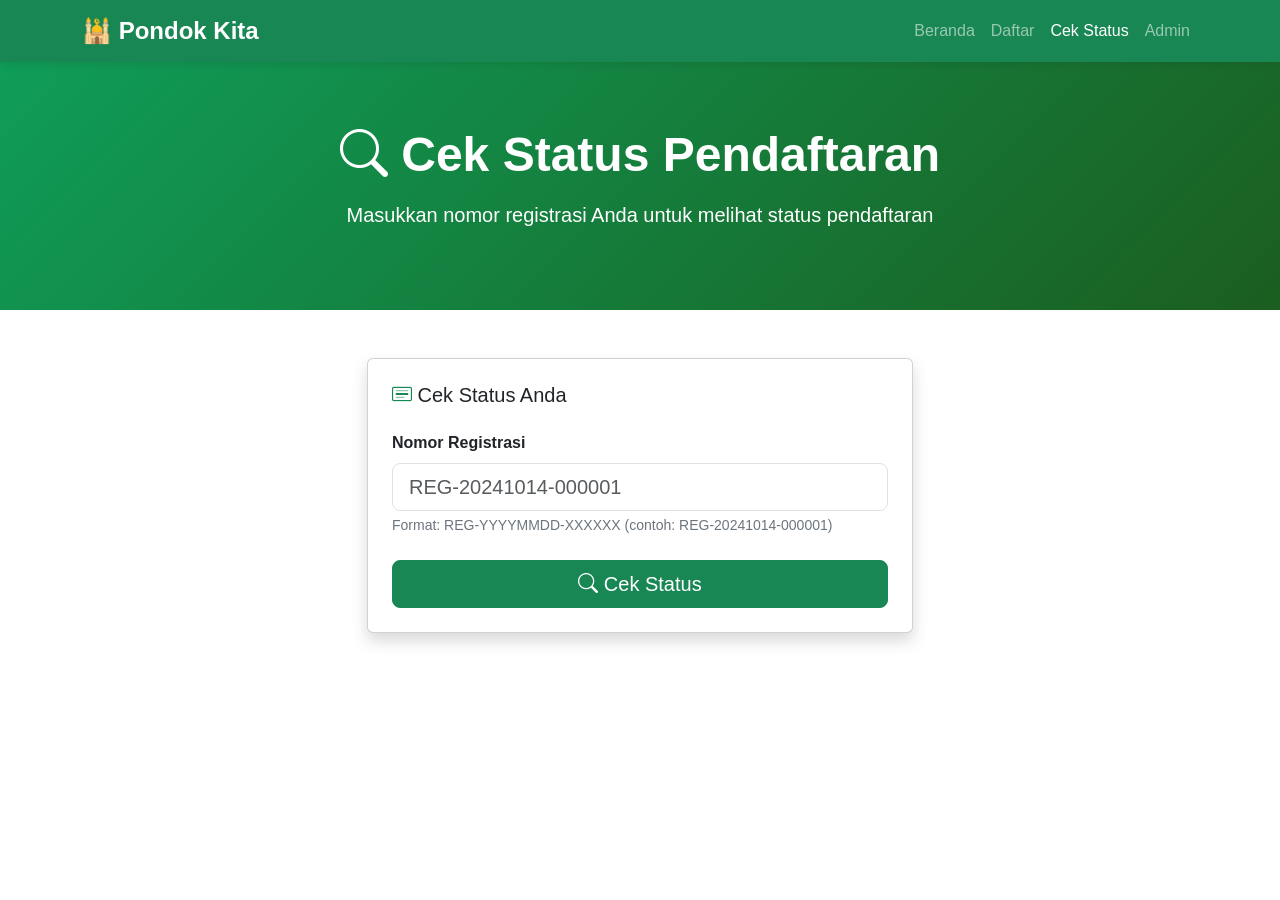
<file: cek-status.html>
<!DOCTYPE html>
<html lang="id">
  <head>
    <meta charset="UTF-8" />
    <meta name="viewport" content="width=device-width, initial-scale=1.0" />
    <title>Cek Status Pendaftaran - Pondok Pesantren</title>

    <!-- Bootstrap 5 -->
    <link
      href="https://cdn.jsdelivr.net/npm/bootstrap@5.3.0/dist/css/bootstrap.min.css"
      rel="stylesheet"
    />

    <!-- Bootstrap Icons -->
    <link
      rel="stylesheet"
      href="https://cdn.jsdelivr.net/npm/bootstrap-icons@1.10.0/font/bootstrap-icons.css"
    />

    <!-- Custom CSS -->
    <link rel="stylesheet" href="/assets/css/styles.css" />

    <style>
      .status-card {
        border-left: 5px solid;
        margin-top: 2rem;
      }
      .status-pending {
        border-color: #ffc107;
      }
      .status-diterima {
        border-color: #28a745;
      }
      .status-ditolak {
        border-color: #dc3545;
      }
      .hero-section {
        background: linear-gradient(135deg, #0f9d58 0%, #1b5e20 100%);
        color: white;
        padding: 4rem 0;
      }
    </style>
  </head>
  <body>
    <!-- Navbar -->
    <nav class="navbar navbar-expand-lg navbar-dark bg-success">
      <div class="container">
        <a class="navbar-brand fw-bold" href="/">🕌 Pondok Kita</a>
        <button
          class="navbar-toggler"
          type="button"
          data-bs-toggle="collapse"
          data-bs-target="#navbarNav"
        >
          <span class="navbar-toggler-icon"></span>
        </button>
        <div class="collapse navbar-collapse" id="navbarNav">
          <ul class="navbar-nav ms-auto">
            <li class="nav-item">
              <a class="nav-link" href="/">Beranda</a>
            </li>
            <li class="nav-item">
              <a class="nav-link" href="/daftar">Daftar</a>
            </li>
            <li class="nav-item">
              <a class="nav-link active" href="/cek-status">Cek Status</a>
            </li>
            <li class="nav-item">
              <a class="nav-link" href="/admin">Admin</a>
            </li>
          </ul>
        </div>
      </div>
    </nav>

    <!-- Hero Section -->
    <section class="hero-section">
      <div class="container text-center">
        <h1 class="display-5 fw-bold mb-3">
          <i class="bi bi-search"></i> Cek Status Pendaftaran
        </h1>
        <p class="lead">
          Masukkan nomor registrasi Anda untuk melihat status pendaftaran
        </p>
      </div>
    </section>

    <!-- Main Content -->
    <div class="container py-5">
      <div class="row justify-content-center">
        <div class="col-md-8 col-lg-6">
          <!-- Form Cek Status -->
          <div class="card shadow">
            <div class="card-body p-4">
              <h5 class="card-title mb-4">
                <i class="bi bi-card-text text-success"></i> Cek Status Anda
              </h5>

              <form id="cekStatusForm">
                <div class="mb-4">
                  <label for="nomorRegistrasi" class="form-label fw-bold"
                    >Nomor Registrasi</label
                  >
                  <input
                    type="text"
                    class="form-control form-control-lg"
                    id="nomorRegistrasi"
                    placeholder="REG-20241014-000001"
                    required
                  />
                  <div class="form-text">
                    Format: REG-YYYYMMDD-XXXXXX (contoh: REG-20241014-000001)
                  </div>
                </div>

                <button type="submit" class="btn btn-success btn-lg w-100">
                  <i class="bi bi-search"></i> Cek Status
                </button>
              </form>

              <!-- Loading -->
              <div id="loading" class="text-center mt-4" style="display: none">
                <div class="spinner-border text-success" role="status">
                  <span class="visually-hidden">Loading...</span>
                </div>
                <p class="mt-2 text-muted">Mencari data...</p>
              </div>

              <!-- Error Alert -->
              <div
                id="errorAlert"
                class="alert alert-danger mt-4"
                style="display: none"
              >
                <i class="bi bi-exclamation-triangle"></i>
                <span id="errorMessage"></span>
              </div>
            </div>
          </div>

          <!-- Result Card -->
          <div id="resultCard" style="display: none"></div>
        </div>
      </div>
    </div>

    <!-- Bootstrap JS -->
    <script src="https://cdn.jsdelivr.net/npm/bootstrap@5.3.0/dist/js/bootstrap.bundle.min.js"></script>

    <script>
      document
        .getElementById("cekStatusForm")
        .addEventListener("submit", async (e) => {
          e.preventDefault();

          const nomorRegistrasi = document
            .getElementById("nomorRegistrasi")
            .value.trim();
          const loading = document.getElementById("loading");
          const errorAlert = document.getElementById("errorAlert");
          const resultCard = document.getElementById("resultCard");

          // Reset
          loading.style.display = "block";
          errorAlert.style.display = "none";
          resultCard.style.display = "none";

          try {
            const response = await fetch(
              `/api/pendaftar_cek_status?nomor=${encodeURIComponent(
                nomorRegistrasi
              )}`
            );
            const result = await response.json();

            loading.style.display = "none";

            if (result.success && result.data) {
              showResult(result.data);
            } else {
              showError(
                result.error ||
                  "Nomor registrasi tidak ditemukan. Pastikan Anda memasukkan nomor yang benar."
              );
            }
          } catch (error) {
            loading.style.display = "none";
            showError("Terjadi kesalahan: " + error.message);
          }
        });

      function showResult(data) {
        const statusClass =
          data.status === "pending"
            ? "status-pending"
            : data.status === "diterima"
            ? "status-diterima"
            : "status-ditolak";
        const statusBadge =
          data.status === "pending"
            ? "warning"
            : data.status === "diterima"
            ? "success"
            : "danger";
        const statusIcon =
          data.status === "pending"
            ? "hourglass-split"
            : data.status === "diterima"
            ? "check-circle"
            : "x-circle";
        const statusText =
          data.status === "pending"
            ? "Menunggu Verifikasi"
            : data.status === "diterima"
            ? "Diterima"
            : "Ditolak";

        document.getElementById("resultCard").innerHTML = `
                <div class="card shadow-lg status-card ${statusClass} mt-4">
                    <div class="card-body p-4">
                        <div class="text-center mb-4">
                            <i class="bi bi-${statusIcon} text-${statusBadge}" style="font-size: 4rem;"></i>
                            <h3 class="mt-3">Status: <span class="badge bg-${statusBadge}">${statusText}</span></h3>
                        </div>

                        <hr>

                        <dl class="row mb-0">
                            <dt class="col-sm-5">Nomor Registrasi</dt>
                            <dd class="col-sm-7"><strong>${
                              data.nomorRegistrasi
                            }</strong></dd>

                            <dt class="col-sm-5">Nama Lengkap</dt>
                            <dd class="col-sm-7">${data.nama}</dd>

                            <dt class="col-sm-5">NIK</dt>
                            <dd class="col-sm-7">${data.nik}</dd>

                            <dt class="col-sm-5">Tanggal Lahir</dt>
                            <dd class="col-sm-7">${new Date(
                              data.tanggalLahir
                            ).toLocaleDateString("id-ID", {
                              day: "numeric",
                              month: "long",
                              year: "numeric",
                            })}</dd>

                            <dt class="col-sm-5">Tanggal Daftar</dt>
                            <dd class="col-sm-7">${new Date(
                              data.created_at
                            ).toLocaleString("id-ID")}</dd>

                            ${
                              data.alasan
                                ? `
                                <dt class="col-sm-5">Keterangan</dt>
                                <dd class="col-sm-7">${data.alasan}</dd>
                            `
                                : ""
                            }
                        </dl>

                        ${
                          data.status === "pending"
                            ? `
                            <div class="alert alert-info mt-4 mb-0">
                                <i class="bi bi-info-circle"></i>
                                <strong>Status sedang diproses.</strong> Mohon tunggu konfirmasi dari admin.
                            </div>
                        `
                            : ""
                        }

                        ${
                          data.status === "diterima"
                            ? `
                            <div class="alert alert-success mt-4 mb-0">
                                <i class="bi bi-check-circle"></i>
                                <strong>Selamat!</strong> Pendaftaran Anda telah diterima. Silakan tunggu informasi lebih lanjut.
                            </div>
                        `
                            : ""
                        }

                        ${
                          data.status === "ditolak"
                            ? `
                            <div class="alert alert-danger mt-4 mb-0">
                                <i class="bi bi-x-circle"></i>
                                <strong>Maaf,</strong> pendaftaran Anda belum dapat diproses saat ini.
                            </div>
                        `
                            : ""
                        }
                    </div>
                </div>
            `;

        document.getElementById("resultCard").style.display = "block";
      }

      function showError(message) {
        document.getElementById("errorMessage").textContent = message;
        document.getElementById("errorAlert").style.display = "block";
      }
    </script>
  </body>
</html>
</file>
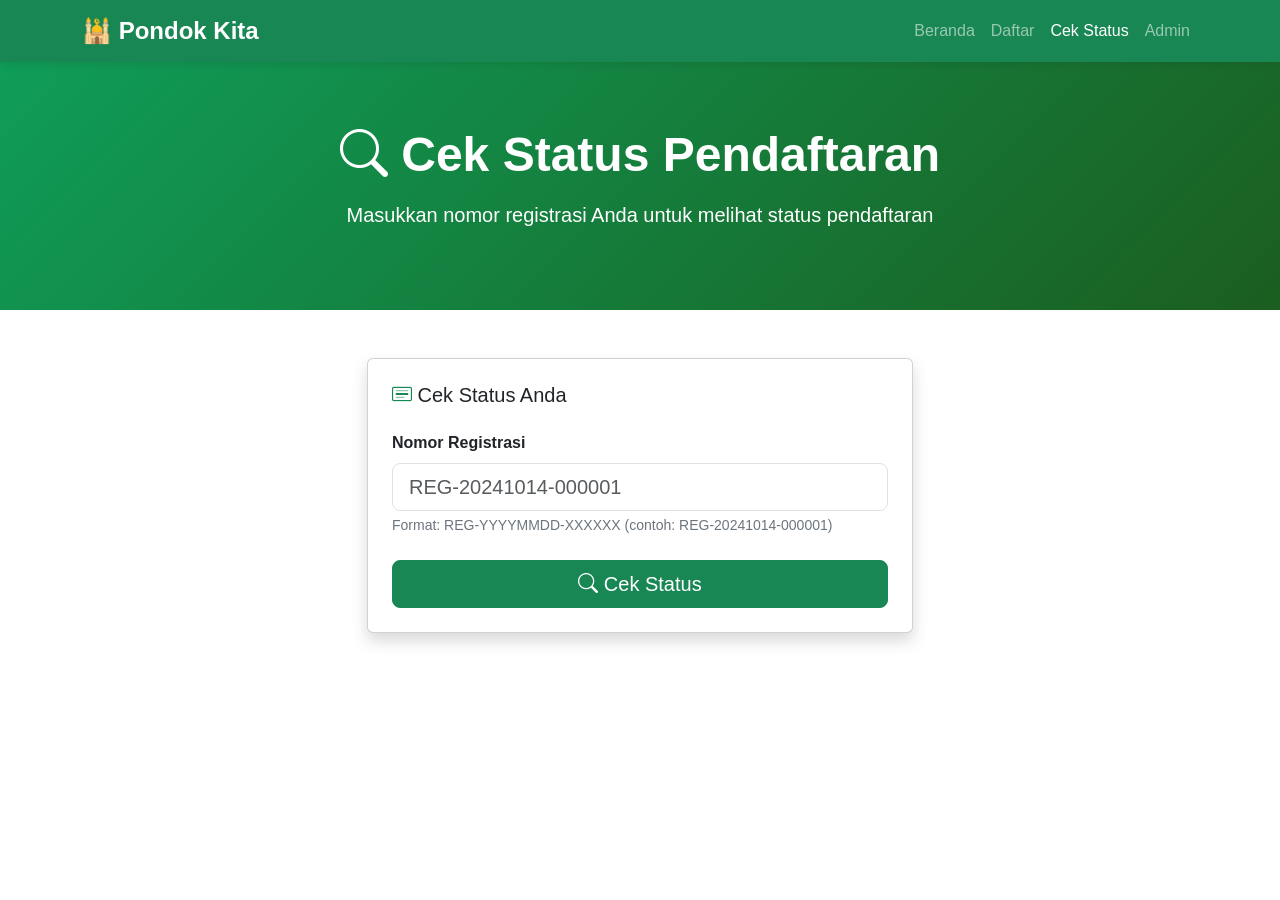
<file: public/cekstatus.html>
<!DOCTYPE html>
<html lang="id">
  <head>
    <meta charset="UTF-8" />
    <meta name="viewport" content="width=device-width, initial-scale=1.0" />
    <title>Cek Status Pendaftaran - Pondok Pesantren</title>

    <!-- Bootstrap 5 -->
    <link
      href="https://cdn.jsdelivr.net/npm/bootstrap@5.3.0/dist/css/bootstrap.min.css"
      rel="stylesheet"
    />

    <!-- Bootstrap Icons -->
    <link
      rel="stylesheet"
      href="https://cdn.jsdelivr.net/npm/bootstrap-icons@1.10.0/font/bootstrap-icons.css"
    />

    <!-- Custom CSS -->
    <link rel="stylesheet" href="/assets/css/styles.css" />

    <style>
      .status-card {
        border-left: 5px solid;
        margin-top: 2rem;
      }
      .status-pending {
        border-color: #ffc107;
      }
      .status-diterima {
        border-color: #28a745;
      }
      .status-ditolak {
        border-color: #dc3545;
      }
      .hero-section {
        background: linear-gradient(135deg, #0f9d58 0%, #1b5e20 100%);
        color: white;
        padding: 4rem 0;
      }
    </style>
  </head>
  <body>
    <!-- Navbar -->
    <nav class="navbar navbar-expand-lg navbar-dark bg-success">
      <div class="container">
        <a class="navbar-brand fw-bold" href="/">🕌 Pondok Kita</a>
        <button
          class="navbar-toggler"
          type="button"
          data-bs-toggle="collapse"
          data-bs-target="#navbarNav"
        >
          <span class="navbar-toggler-icon"></span>
        </button>
        <div class="collapse navbar-collapse" id="navbarNav">
          <ul class="navbar-nav ms-auto">
            <li class="nav-item">
              <a class="nav-link" href="/">Beranda</a>
            </li>
            <li class="nav-item">
              <a class="nav-link" href="/daftar">Daftar</a>
            </li>
            <li class="nav-item">
              <a class="nav-link active" href="/cek-status">Cek Status</a>
            </li>
            <li class="nav-item">
              <a class="nav-link" href="/login">Admin</a>
            </li>
          </ul>
        </div>
      </div>
    </nav>

    <!-- Hero Section -->
    <section class="hero-section">
      <div class="container text-center">
        <h1 class="display-5 fw-bold mb-3">
          <i class="bi bi-search"></i> Cek Status Pendaftaran
        </h1>
        <p class="lead">
          Masukkan nomor registrasi Anda untuk melihat status pendaftaran
        </p>
      </div>
    </section>

    <!-- Main Content -->
    <div class="container py-5">
      <div class="row justify-content-center">
        <div class="col-md-8 col-lg-6">
          <!-- Form Cek Status -->
          <div class="card shadow">
            <div class="card-body p-4">
              <h5 class="card-title mb-4">
                <i class="bi bi-card-text text-success"></i> Cek Status Anda
              </h5>

              <form id="cekStatusForm">
                <div class="mb-4">
                  <label for="nomorRegistrasi" class="form-label fw-bold"
                    >Nomor Registrasi</label
                  >
                  <input
                    type="text"
                    class="form-control form-control-lg"
                    id="nomorRegistrasi"
                    placeholder="REG-20241014-000001"
                    required
                  />
                  <div class="form-text">
                    Format: REG-YYYYMMDD-XXXXXX (contoh: REG-20241014-000001)
                  </div>
                </div>

                <button type="submit" class="btn btn-success btn-lg w-100">
                  <i class="bi bi-search"></i> Cek Status
                </button>
              </form>

              <!-- Loading -->
              <div id="loading" class="text-center mt-4" style="display: none">
                <div class="spinner-border text-success" role="status">
                  <span class="visually-hidden">Loading...</span>
                </div>
                <p class="mt-2 text-muted">Mencari data...</p>
              </div>

              <!-- Error Alert -->
              <div
                id="errorAlert"
                class="alert alert-danger mt-4"
                style="display: none"
              >
                <i class="bi bi-exclamation-triangle"></i>
                <span id="errorMessage"></span>
              </div>
            </div>
          </div>

          <!-- Result Card -->
          <div id="resultCard" style="display: none"></div>
        </div>
      </div>
    </div>

    <!-- Bootstrap JS -->
    <script src="https://cdn.jsdelivr.net/npm/bootstrap@5.3.0/dist/js/bootstrap.bundle.min.js"></script>

    <script>
      document
        .getElementById("cekStatusForm")
        .addEventListener("submit", async (e) => {
          e.preventDefault();

          const nomorRegistrasi = document
            .getElementById("nomorRegistrasi")
            .value.trim();
          const loading = document.getElementById("loading");
          const errorAlert = document.getElementById("errorAlert");
          const resultCard = document.getElementById("resultCard");

          // Reset
          loading.style.display = "block";
          errorAlert.style.display = "none";
          resultCard.style.display = "none";

          try {
            const response = await fetch(
              `/api/pendaftar_cek_status?nomor=${encodeURIComponent(
                nomorRegistrasi
              )}`
            );
            const result = await response.json();

            loading.style.display = "none";

            if (result.success && result.data) {
              // Check payment status
              checkPaymentStatus(result.data);
            } else {
              showError(
                result.error ||
                  "Nomor registrasi tidak ditemukan. Pastikan Anda memasukkan nomor yang benar."
              );
            }
          } catch (error) {
            loading.style.display = "none";
            showError("Terjadi kesalahan: " + error.message);
          }
        });

      async function checkPaymentStatus(registrationData) {
        try {
          // Check if payment exists for this registration
          const response = await fetch("/api/pembayaran_list");
          const result = await response.json();

          if (response.ok && result.data) {
            // Find payment for this registration number
            const payment = result.data.find(
              (p) => p.nomor_registrasi === registrationData.nomorRegistrasi
            );
            showResult(registrationData, payment);
          } else {
            showResult(registrationData, null);
          }
        } catch (error) {
          console.error("Error checking payment:", error);
          showResult(registrationData, null);
        }
      }

      function showResult(data, payment) {
        const statusClass =
          data.status === "pending"
            ? "status-pending"
            : data.status === "diterima"
            ? "status-diterima"
            : "status-ditolak";
        const statusBadge =
          data.status === "pending"
            ? "warning"
            : data.status === "diterima"
            ? "success"
            : "danger";
        const statusIcon =
          data.status === "pending"
            ? "hourglass-split"
            : data.status === "diterima"
            ? "check-circle"
            : "x-circle";
        const statusText =
          data.status === "pending"
            ? "Menunggu Verifikasi"
            : data.status === "diterima"
            ? "Diterima"
            : "Ditolak";

        document.getElementById("resultCard").innerHTML = `
                <div class="card shadow-lg status-card ${statusClass} mt-4">
                    <div class="card-body p-4">
                        <div class="text-center mb-4">
                            <i class="bi bi-${statusIcon} text-${statusBadge}" style="font-size: 4rem;"></i>
                            <h3 class="mt-3">Status: <span class="badge bg-${statusBadge}">${statusText}</span></h3>
                        </div>

                        <hr>

                        <dl class="row mb-0">
                            <dt class="col-sm-5">Nomor Registrasi</dt>
                            <dd class="col-sm-7"><strong>${
                              data.nomorRegistrasi
                            }</strong></dd>

                            <dt class="col-sm-5">Nama Lengkap</dt>
                            <dd class="col-sm-7">${data.nama}</dd>

                            <dt class="col-sm-5">NIK</dt>
                            <dd class="col-sm-7">${data.nik}</dd>

                            <dt class="col-sm-5">Tanggal Lahir</dt>
                            <dd class="col-sm-7">${new Date(
                              data.tanggalLahir
                            ).toLocaleDateString("id-ID", {
                              day: "numeric",
                              month: "long",
                              year: "numeric",
                            })}</dd>

                            <dt class="col-sm-5">Tanggal Daftar</dt>
                            <dd class="col-sm-7">${new Date(
                              data.created_at
                            ).toLocaleString("id-ID")}</dd>

                            ${
                              data.alasan
                                ? `
                                <dt class="col-sm-5">Keterangan</dt>
                                <dd class="col-sm-7">${data.alasan}</dd>
                            `
                                : ""
                            }
                        </dl>

                        ${
                          data.status === "pending"
                            ? `
                            <div class="alert alert-info mt-4 mb-0">
                                <i class="bi bi-info-circle"></i>
                                <strong>Status sedang diproses.</strong> Mohon tunggu konfirmasi dari admin.
                            </div>
                        `
                            : ""
                        }

                        ${
                          data.status === "diterima" && !payment
                            ? `
                            <div class="alert alert-success mt-4">
                                <i class="bi bi-check-circle"></i>
                                <strong>Selamat!</strong> Pendaftaran Anda telah diterima. 
                                Silakan lanjutkan ke pembayaran.
                            </div>
                            <div class="d-grid gap-2 mt-3">
                                <a href="/pembayaran.html?nomor=${encodeURIComponent(
                                  data.nomorRegistrasi
                                )}&nama=${encodeURIComponent(data.nama)}" 
                                   class="btn btn-success btn-lg">
                                    <i class="bi bi-credit-card"></i> Lanjut ke Pembayaran
                                </a>
                            </div>
                        `
                            : ""
                        }

                        ${
                          data.status === "diterima" &&
                          payment &&
                          payment.status_pembayaran === "PENDING"
                            ? `
                            <div class="alert alert-warning mt-4">
                                <i class="bi bi-clock-history"></i>
                                <strong>Pembayaran Sedang Diproses</strong>
                                <hr>
                                <dl class="row mb-0 small">
                                    <dt class="col-sm-5">Nomor Pembayaran</dt>
                                    <dd class="col-sm-7"><strong>${
                                      payment.nomor_pembayaran
                                    }</strong></dd>
                                    
                                    <dt class="col-sm-5">Jumlah</dt>
                                    <dd class="col-sm-7">Rp ${parseFloat(
                                      payment.jumlah || 0
                                    ).toLocaleString("id-ID")}</dd>
                                    
                                    <dt class="col-sm-5">Tanggal Upload</dt>
                                    <dd class="col-sm-7">${new Date(
                                      payment.tanggal_upload
                                    ).toLocaleString("id-ID")}</dd>
                                    
                                    <dt class="col-sm-5">Status</dt>
                                    <dd class="col-sm-7"><span class="badge bg-warning">Menunggu Verifikasi</span></dd>
                                </dl>
                                <hr>
                                <small><i class="bi bi-info-circle"></i> Bukti pembayaran Anda sedang diverifikasi oleh admin. Mohon tunggu maksimal 2x24 jam.</small>
                            </div>
                        `
                            : ""
                        }

                        ${
                          data.status === "diterima" &&
                          payment &&
                          payment.status_pembayaran === "VERIFIED"
                            ? `
                            <div class="alert alert-success mt-4">
                                <i class="bi bi-check-circle-fill"></i>
                                <strong>🎉 PROSES PENDAFTARAN SELESAI!</strong>
                                <hr>
                                <p class="mb-2">Selamat! Semua proses telah selesai:</p>
                                <ul class="mb-3">
                                    <li>✅ Pendaftaran: <strong>Diterima</strong></li>
                                    <li>✅ Pembayaran: <strong>Terverifikasi</strong></li>
                                </ul>
                                <dl class="row mb-0 small">
                                    <dt class="col-sm-5">Nomor Pembayaran</dt>
                                    <dd class="col-sm-7"><strong>${
                                      payment.nomor_pembayaran
                                    }</strong></dd>
                                    
                                    <dt class="col-sm-5">Jumlah</dt>
                                    <dd class="col-sm-7">Rp ${parseFloat(
                                      payment.jumlah || 0
                                    ).toLocaleString("id-ID")}</dd>
                                    
                                    <dt class="col-sm-5">Tanggal Verifikasi</dt>
                                    <dd class="col-sm-7">${
                                      payment.tanggal_verifikasi
                                        ? new Date(
                                            payment.tanggal_verifikasi
                                          ).toLocaleString("id-ID")
                                        : "-"
                                    }</dd>
                                    
                                    <dt class="col-sm-5">Verified By</dt>
                                    <dd class="col-sm-7">${
                                      payment.verified_by || "-"
                                    }</dd>
                                    
                                    ${
                                      payment.catatan_admin
                                        ? `
                                    <dt class="col-sm-5">Catatan Admin</dt>
                                    <dd class="col-sm-7">${payment.catatan_admin}</dd>
                                    `
                                        : ""
                                    }
                                </dl>
                                <hr>
                                <small><i class="bi bi-envelope"></i> Anda akan segera dihubungi untuk langkah selanjutnya. Terima kasih!</small>
                            </div>
                        `
                            : ""
                        }

                        ${
                          data.status === "diterima" &&
                          payment &&
                          payment.status_pembayaran === "REJECTED"
                            ? `
                            <div class="alert alert-danger mt-4">
                                <i class="bi bi-x-circle"></i>
                                <strong>Pembayaran Ditolak</strong>
                                <hr>
                                <dl class="row mb-0 small">
                                    <dt class="col-sm-5">Nomor Pembayaran</dt>
                                    <dd class="col-sm-7"><strong>${
                                      payment.nomor_pembayaran
                                    }</strong></dd>
                                    
                                    <dt class="col-sm-5">Alasan</dt>
                                    <dd class="col-sm-7">${
                                      payment.catatan_admin ||
                                      "Bukti pembayaran tidak valid"
                                    }</dd>
                                </dl>
                                <hr>
                                <small><i class="bi bi-info-circle"></i> Silakan upload ulang bukti pembayaran yang valid.</small>
                            </div>
                            <div class="d-grid gap-2 mt-3">
                                <a href="/pembayaran.html?nomor=${encodeURIComponent(
                                  data.nomorRegistrasi
                                )}&nama=${encodeURIComponent(data.nama)}" 
                                   class="btn btn-primary btn-lg">
                                    <i class="bi bi-arrow-repeat"></i> Upload Ulang Bukti Pembayaran
                                </a>
                            </div>
                        `
                            : ""
                        }

                        ${
                          data.status === "ditolak"
                            ? `
                            <div class="alert alert-danger mt-4 mb-0">
                                <i class="bi bi-x-circle"></i>
                                <strong>Maaf,</strong> pendaftaran Anda belum dapat diproses saat ini.
                            </div>
                        `
                            : ""
                        }
                    </div>
                </div>
            `;

        document.getElementById("resultCard").style.display = "block";
      }

      function showError(message) {
        document.getElementById("errorMessage").textContent = message;
        document.getElementById("errorAlert").style.display = "block";
      }
    </script>
  </body>
</html>
</file>
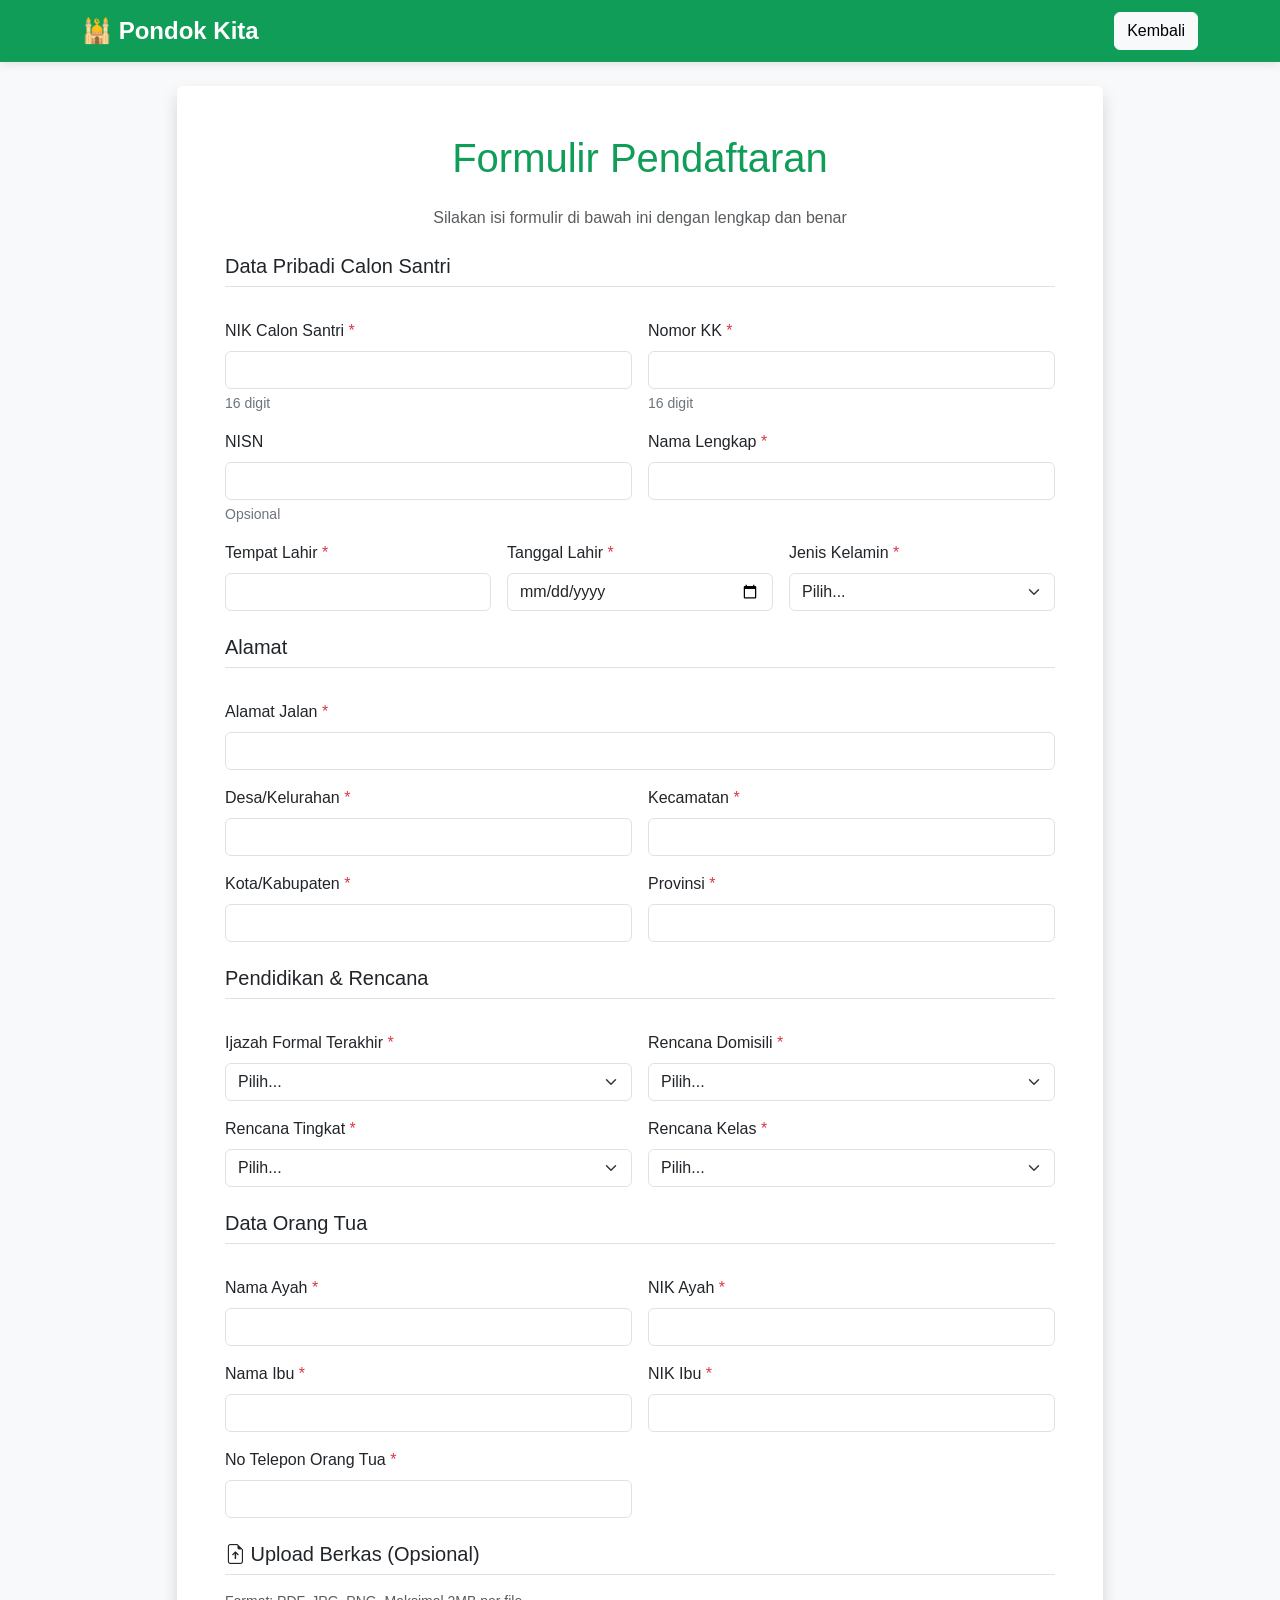
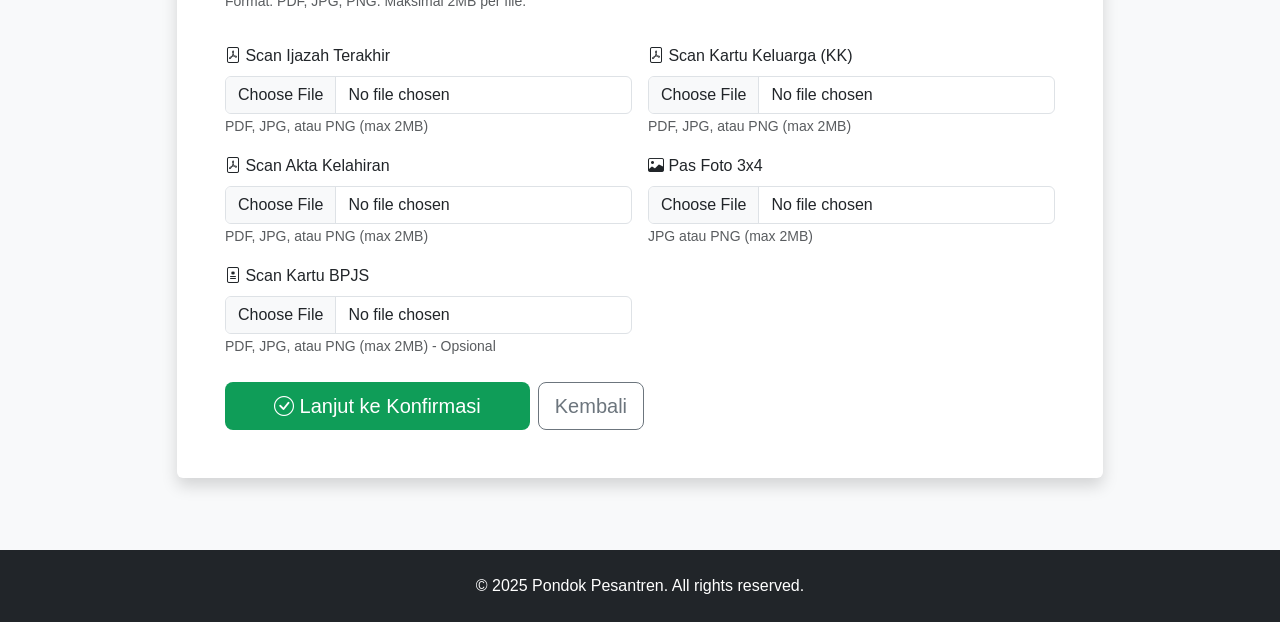
<file: public/daftar.html>
<!DOCTYPE html>
<html lang="id">
  <head>
    <meta charset="utf-8" />
    <title>Formulir Pendaftaran</title>
    <meta name="viewport" content="width=device-width, initial-scale=1" />
    <link
      href="https://cdn.jsdelivr.net/npm/bootstrap@5.3.3/dist/css/bootstrap.min.css"
      rel="stylesheet"
    />
    <!-- Bootstrap Icons -->
    <link
      rel="stylesheet"
      href="https://cdn.jsdelivr.net/npm/bootstrap-icons@1.10.0/font/bootstrap-icons.css"
    />
    <link href="/assets/css/styles.css" rel="stylesheet" />
  </head>
  <body class="bg-light">
    <!-- Navbar -->
    <nav class="navbar navbar-expand-lg" style="background: #0f9d58">
      <div class="container">
        <a class="navbar-brand text-white fw-bold" href="/">🕌 Pondok Kita</a>
        <a class="btn btn-light" href="/">Kembali</a>
      </div>
    </nav>

    <div class="container py-4">
      <div class="row justify-content-center">
        <div class="col-lg-10">
          <div class="card shadow border-0">
            <div class="card-body p-4 p-md-5">
              <h1 class="mb-4 text-center" style="color: #0f9d58">
                Formulir Pendaftaran
              </h1>
              <p class="text-center text-muted mb-4">
                Silakan isi formulir di bawah ini dengan lengkap dan benar
              </p>

              <form id="formPendaftar" class="needs-validation" novalidate>
                <div class="row g-3">
                  <!-- Data Pribadi -->
                  <div class="col-12">
                    <h5 class="border-bottom pb-2 mb-3">
                      Data Pribadi Calon Santri
                    </h5>
                  </div>

                  <div class="col-md-6">
                    <label class="form-label"
                      >NIK Calon Santri
                      <span class="text-danger">*</span></label
                    >
                    <input
                      type="text"
                      class="form-control"
                      name="nikCalon"
                      required
                      maxlength="16"
                      pattern="[0-9]{16}"
                    />
                    <div class="form-text">16 digit</div>
                  </div>

                  <div class="col-md-6">
                    <label class="form-label"
                      >Nomor KK <span class="text-danger">*</span></label
                    >
                    <input
                      type="text"
                      class="form-control"
                      name="kkNo"
                      required
                      maxlength="16"
                      pattern="[0-9]{16}"
                    />
                    <div class="form-text">16 digit</div>
                  </div>

                  <div class="col-md-6">
                    <label class="form-label">NISN</label>
                    <input
                      type="text"
                      class="form-control"
                      name="nisn"
                      maxlength="10"
                    />
                    <div class="form-text">Opsional</div>
                  </div>

                  <div class="col-md-6">
                    <label class="form-label"
                      >Nama Lengkap <span class="text-danger">*</span></label
                    >
                    <input
                      type="text"
                      class="form-control"
                      name="namaLengkap"
                      required
                    />
                  </div>

                  <div class="col-md-4">
                    <label class="form-label"
                      >Tempat Lahir <span class="text-danger">*</span></label
                    >
                    <input
                      type="text"
                      class="form-control"
                      name="tempatLahir"
                      required
                    />
                  </div>

                  <div class="col-md-4">
                    <label class="form-label"
                      >Tanggal Lahir <span class="text-danger">*</span></label
                    >
                    <input
                      type="date"
                      class="form-control"
                      name="tanggalLahir"
                      required
                    />
                  </div>

                  <div class="col-md-4">
                    <label class="form-label"
                      >Jenis Kelamin <span class="text-danger">*</span></label
                    >
                    <select class="form-select" name="jenisKelamin" required>
                      <option value="">Pilih...</option>
                      <option value="L">Laki-laki</option>
                      <option value="P">Perempuan</option>
                    </select>
                  </div>

                  <!-- Alamat -->
                  <div class="col-12 mt-4">
                    <h5 class="border-bottom pb-2 mb-3">Alamat</h5>
                  </div>

                  <div class="col-12">
                    <label class="form-label"
                      >Alamat Jalan <span class="text-danger">*</span></label
                    >
                    <input
                      type="text"
                      class="form-control"
                      name="alamatJalan"
                      required
                    />
                  </div>

                  <div class="col-md-6">
                    <label class="form-label"
                      >Desa/Kelurahan <span class="text-danger">*</span></label
                    >
                    <input
                      type="text"
                      class="form-control"
                      name="desa"
                      required
                    />
                  </div>

                  <div class="col-md-6">
                    <label class="form-label"
                      >Kecamatan <span class="text-danger">*</span></label
                    >
                    <input
                      type="text"
                      class="form-control"
                      name="kecamatan"
                      required
                    />
                  </div>

                  <div class="col-md-6">
                    <label class="form-label"
                      >Kota/Kabupaten <span class="text-danger">*</span></label
                    >
                    <input
                      type="text"
                      class="form-control"
                      name="kotaKabupaten"
                      required
                    />
                  </div>

                  <div class="col-md-6">
                    <label class="form-label"
                      >Provinsi <span class="text-danger">*</span></label
                    >
                    <input
                      type="text"
                      class="form-control"
                      name="provinsi"
                      required
                    />
                  </div>

                  <!-- Pendidikan -->
                  <div class="col-12 mt-4">
                    <h5 class="border-bottom pb-2 mb-3">
                      Pendidikan & Rencana
                    </h5>
                  </div>

                  <div class="col-md-6">
                    <label class="form-label"
                      >Ijazah Formal Terakhir
                      <span class="text-danger">*</span></label
                    >
                    <select
                      class="form-select"
                      name="ijazahFormalTerakhir"
                      required
                    >
                      <option value="">Pilih...</option>
                      <option value="SD">SD/MI</option>
                      <option value="SMP">SMP/MTs</option>
                      <option value="SMA">SMA/MA</option>
                    </select>
                  </div>

                  <div class="col-md-6">
                    <label class="form-label"
                      >Rencana Domisili
                      <span class="text-danger">*</span></label
                    >
                    <select class="form-select" name="rencanaDomisili" required>
                      <option value="">Pilih...</option>
                      <option value="Mukim">Mukim (Tinggal di Pondok)</option>
                      <option value="Pulang Pergi">Pulang Pergi</option>
                    </select>
                  </div>

                  <div class="col-md-6">
                    <label class="form-label"
                      >Rencana Tingkat <span class="text-danger">*</span></label
                    >
                    <select class="form-select" name="rencanaTingkat" required>
                      <option value="">Pilih...</option>
                      <option value="MTs">MTs (Tsanawiyah)</option>
                      <option value="MA">MA (Aliyah)</option>
                    </select>
                  </div>

                  <div class="col-md-6">
                    <label class="form-label"
                      >Rencana Kelas <span class="text-danger">*</span></label
                    >
                    <select class="form-select" name="rencanaKelas" required>
                      <option value="">Pilih...</option>
                      <option value="Kelas 1">Kelas 1</option>
                      <option value="Kelas 2">Kelas 2</option>
                      <option value="Kelas 3">Kelas 3</option>
                    </select>
                  </div>

                  <!-- Data Orang Tua -->
                  <div class="col-12 mt-4">
                    <h5 class="border-bottom pb-2 mb-3">Data Orang Tua</h5>
                  </div>

                  <div class="col-md-6">
                    <label class="form-label"
                      >Nama Ayah <span class="text-danger">*</span></label
                    >
                    <input
                      type="text"
                      class="form-control"
                      name="namaAyah"
                      required
                    />
                  </div>

                  <div class="col-md-6">
                    <label class="form-label"
                      >NIK Ayah <span class="text-danger">*</span></label
                    >
                    <input
                      type="text"
                      class="form-control"
                      name="nikAyah"
                      required
                      maxlength="16"
                      pattern="[0-9]{16}"
                    />
                  </div>

                  <div class="col-md-6">
                    <label class="form-label"
                      >Nama Ibu <span class="text-danger">*</span></label
                    >
                    <input
                      type="text"
                      class="form-control"
                      name="namaIbu"
                      required
                    />
                  </div>

                  <div class="col-md-6">
                    <label class="form-label"
                      >NIK Ibu <span class="text-danger">*</span></label
                    >
                    <input
                      type="text"
                      class="form-control"
                      name="nikIbu"
                      required
                      maxlength="16"
                      pattern="[0-9]{16}"
                    />
                  </div>

                  <div class="col-md-6">
                    <label class="form-label"
                      >No Telepon Orang Tua <span class="text-danger">*</span></label
                    >
                    <input
                      type="tel"
                      class="form-control"
                      name="teleponOrtu"
                      required
                    />
                  </div>

                  <!-- Upload Berkas -->
                  <div class="col-12 mt-4">
                    <h5 class="border-bottom pb-2 mb-3">
                      <i class="bi bi-file-earmark-arrow-up"></i> Upload Berkas
                      (Opsional)
                    </h5>
                    <p class="text-muted small">
                      Format: PDF, JPG, PNG. Maksimal 2MB per file.
                    </p>
                  </div>

                  <div class="col-md-6">
                    <label class="form-label">
                      <i class="bi bi-file-pdf"></i> Scan Ijazah Terakhir
                    </label>
                    <input
                      type="file"
                      class="form-control"
                      name="fileIjazah"
                      accept=".pdf,.jpg,.jpeg,.png"
                    />
                    <small class="text-muted"
                      >PDF, JPG, atau PNG (max 2MB)</small
                    >
                  </div>

                  <div class="col-md-6">
                    <label class="form-label">
                      <i class="bi bi-file-pdf"></i> Scan Kartu Keluarga (KK)
                    </label>
                    <input
                      type="file"
                      class="form-control"
                      name="fileKK"
                      accept=".pdf,.jpg,.jpeg,.png"
                    />
                    <small class="text-muted"
                      >PDF, JPG, atau PNG (max 2MB)</small
                    >
                  </div>

                  <div class="col-md-6">
                    <label class="form-label">
                      <i class="bi bi-file-pdf"></i> Scan Akta Kelahiran
                    </label>
                    <input
                      type="file"
                      class="form-control"
                      name="fileAkta"
                      accept=".pdf,.jpg,.jpeg,.png"
                    />
                    <small class="text-muted"
                      >PDF, JPG, atau PNG (max 2MB)</small
                    >
                  </div>

                  <div class="col-md-6">
                    <label class="form-label">
                      <i class="bi bi-image"></i> Pas Foto 3x4
                    </label>
                    <input
                      type="file"
                      class="form-control"
                      name="fileFoto"
                      accept=".jpg,.jpeg,.png"
                    />
                    <small class="text-muted">JPG atau PNG (max 2MB)</small>
                  </div>

                  <div class="col-md-6">
                    <label class="form-label">
                      <i class="bi bi-file-medical"></i> Scan Kartu BPJS
                    </label>
                    <input
                      type="file"
                      class="form-control"
                      name="fileBpjs"
                      accept=".pdf,.jpg,.jpeg,.png"
                    />
                    <small class="text-muted"
                      >PDF, JPG, atau PNG (max 2MB) - Opsional</small
                    >
                  </div>
                </div>

                <div class="mt-4 d-flex gap-2">
                  <button
                    class="btn btn-lg px-5"
                    type="button"
                    onclick="showKonfirmasi()"
                    style="background: #0f9d58; color: white"
                  >
                    <i class="bi bi-check-circle"></i> Lanjut ke Konfirmasi
                  </button>
                  <a href="/" class="btn btn-outline-secondary btn-lg"
                    >Kembali</a
                  >
                </div>
              </form>

              <div class="alert alert-success mt-4 d-none" id="suksesBox">
                <h5 class="alert-heading">Pendaftaran Berhasil! 🎉</h5>
                <p>Nomor Registrasi Anda: <strong id="regNo"></strong></p>
                <hr />
                <p class="mb-0">
                  Simpan nomor registrasi ini untuk tracking status pendaftaran
                  Anda.
                </p>
              </div>
            </div>
          </div>
        </div>
      </div>
    </div>

    <!-- Modal Konfirmasi -->
    <div
      class="modal fade"
      id="konfirmasiModal"
      tabindex="-1"
      data-bs-backdrop="static"
    >
      <div class="modal-dialog modal-xl modal-dialog-scrollable">
        <div class="modal-content">
          <div class="modal-header bg-success text-white">
            <h5 class="modal-title">
              <i class="bi bi-clipboard-check"></i> Konfirmasi Data Pendaftaran
            </h5>
            <button
              type="button"
              class="btn-close btn-close-white"
              data-bs-dismiss="modal"
            ></button>
          </div>
          <div class="modal-body">
            <div class="alert alert-warning">
              <i class="bi bi-exclamation-triangle"></i>
              <strong>Perhatian!</strong> Pastikan semua data sudah benar
              sebelum mengirim. Periksa kembali data Anda di bawah ini.
            </div>
            <div id="konfirmasiContent"></div>
          </div>
          <div class="modal-footer">
            <button
              type="button"
              class="btn btn-secondary"
              data-bs-dismiss="modal"
            >
              <i class="bi bi-pencil"></i> Edit Data
            </button>
            <button
              type="button"
              class="btn btn-success btn-lg"
              onclick="submitFinal()"
            >
              <i class="bi bi-send"></i> Ya, Kirim Pendaftaran
            </button>
          </div>
        </div>
      </div>
    </div>

    <!-- Footer -->
    <footer class="bg-dark text-white py-4 mt-5">
      <div class="container text-center">
        <p class="mb-0">&copy; 2025 Pondok Pesantren. All rights reserved.</p>
      </div>
    </footer>

    <script src="https://cdn.jsdelivr.net/npm/bootstrap@5.3.3/dist/js/bootstrap.bundle.min.js"></script>
    <script>
      const form = document.getElementById("formPendaftar");
      let formDataGlobal = null;

      // Function to show konfirmasi modal
      function showKonfirmasi() {
        // Validate form first
        if (!form.checkValidity()) {
          form.classList.add("was-validated");
          alert("Mohon lengkapi semua field yang wajib diisi!");
          return;
        }

        const formData = new FormData(form);
        formDataGlobal = formData;

        // Build konfirmasi HTML
        let html = `
          <div class="row g-3">
            <!-- Data Calon Santri -->
            <div class="col-12">
              <h6 class="bg-success text-white p-2 rounded">
                <i class="bi bi-person"></i> Data Calon Santri
              </h6>
            </div>
            <div class="col-md-6">
              <strong>NIK Calon:</strong><br>${formData.get("nikCalon") || "-"}
            </div>
            <div class="col-md-6">
              <strong>NIK Wali:</strong><br>${formData.get("nikWali") || "-"}
            </div>
            <div class="col-md-6">
              <strong>No HP/WhatsApp:</strong><br>${
                formData.get("nomorHPOrtu") || "-"
              }
            </div>
            <div class="col-md-12">
              <strong>Nama Lengkap:</strong><br>
              <span class="fs-5 text-primary">${
                formData.get("namaLengkap") || "-"
              }</span>
            </div>
            <div class="col-md-6">
              <strong>Tempat Lahir:</strong><br>${
                formData.get("tempatLahir") || "-"
              }
            </div>
            <div class="col-md-6">
              <strong>Tanggal Lahir:</strong><br>${
                formData.get("tanggalLahir") || "-"
              }
            </div>
            <div class="col-md-6">
              <strong>Jenis Kelamin:</strong><br>${
                formData.get("jenisKelamin") === "L" ? "Laki-laki" : "Perempuan"
              }
            </div>

            <!-- Alamat -->
            <div class="col-12 mt-3">
              <h6 class="bg-success text-white p-2 rounded">
                <i class="bi bi-geo-alt"></i> Alamat
              </h6>
            </div>
            <div class="col-md-12">
              <strong>Alamat Lengkap:</strong><br>
              ${formData.get("alamatJalan") || "-"}, ${
          formData.get("desa") || "-"
        }, ${formData.get("kecamatan") || "-"}, ${
          formData.get("kabKota") || "-"
        }, ${formData.get("provinsi") || "-"}
            </div>

            <!-- Pendidikan -->
            <div class="col-12 mt-3">
              <h6 class="bg-success text-white p-2 rounded">
                <i class="bi bi-mortarboard"></i> Pendidikan & Rencana
              </h6>
            </div>
            <div class="col-md-6">
              <strong>Ijazah Formal Terakhir:</strong><br>${
                formData.get("ijazahFormalTerakhir") || "-"
              }
            </div>
            <div class="col-md-6">
              <strong>Rencana Domisili:</strong><br>${
                formData.get("rencanaDomisili") || "-"
              }
            </div>
            <div class="col-md-6">
              <strong>Rencana Tingkat:</strong><br>${
                formData.get("rencanaTingkat") || "-"
              }
            </div>
            <div class="col-md-6">
              <strong>Rencana Kelas:</strong><br>${
                formData.get("rencanaKelas") || "-"
              }
            </div>

            <!-- Data Orang Tua -->
            <div class="col-12 mt-3">
              <h6 class="bg-success text-white p-2 rounded">
                <i class="bi bi-people"></i> Data Orang Tua
              </h6>
            </div>
            <div class="col-md-6">
              <strong>Nama Ayah:</strong><br>${formData.get("namaAyah") || "-"}
            </div>
            <div class="col-md-6">
              <strong>NIK Ayah:</strong><br>${formData.get("nikAyah") || "-"}
            </div>
            <div class="col-md-6">
              <strong>Nama Ibu:</strong><br>${formData.get("namaIbu") || "-"}
            </div>
            <div class="col-md-6">
              <strong>NIK Ibu:</strong><br>${formData.get("nikIbu") || "-"}
            </div>

            <!-- Berkas Upload -->
            <div class="col-12 mt-3">
              <h6 class="bg-success text-white p-2 rounded">
                <i class="bi bi-file-earmark-arrow-up"></i> Berkas yang Akan Diupload
              </h6>
            </div>
        `;

        const files = [
          { key: "fileIjazah", label: "Scan Ijazah" },
          { key: "fileKK", label: "Scan KK" },
          { key: "fileAkta", label: "Scan Akta" },
          { key: "fileFoto", label: "Pas Foto" },
        ];

        let hasFiles = false;
        files.forEach((file) => {
          const uploadedFile = formData.get(file.key);
          if (uploadedFile && uploadedFile.size > 0) {
            hasFiles = true;
            html += `
              <div class="col-md-6">
                <div class="alert alert-success mb-0">
                  <i class="bi bi-check-circle"></i> ${file.label}: <strong>${
              uploadedFile.name
            }</strong> (${(uploadedFile.size / 1024).toFixed(2)} KB)
                </div>
              </div>
            `;
          }
        });

        if (!hasFiles) {
          html += `
            <div class="col-12">
              <div class="alert alert-info">
                <i class="bi bi-info-circle"></i> Tidak ada berkas yang diupload
              </div>
            </div>
          `;
        }

        html += `</div>`;

        document.getElementById("konfirmasiContent").innerHTML = html;
        new bootstrap.Modal(document.getElementById("konfirmasiModal")).show();
      }

      // Function to convert file to base64
      function fileToBase64(file) {
        return new Promise((resolve, reject) => {
          const reader = new FileReader();
          reader.readAsDataURL(file);
          reader.onload = () => {
            // Remove data:image/png;base64, prefix
            const base64 = reader.result.split(",")[1];
            resolve(base64);
          };
          reader.onerror = (error) => reject(error);
        });
      }

      // Function to upload file via backend API
      async function uploadFile(file, type, nomorRegistrasi) {
        if (!file) return null;

        // Validate file size (max 2MB)
        if (file.size > 2 * 1024 * 1024) {
          throw new Error(`File ${type} terlalu besar (max 2MB)`);
        }

        // Convert to base64
        const base64Data = await fileToBase64(file);

        // Upload via backend API
        const response = await fetch("/api/upload_file", {
          method: "POST",
          headers: { "Content-Type": "application/json" },
          body: JSON.stringify({
            file: base64Data,
            fileName: file.name,
            fileType: type,
            mimeType: file.type,
            nomorRegistrasi: nomorRegistrasi,
          }),
        });

        const result = await response.json();
        if (!result.ok) {
          throw new Error(result.error || "Upload failed");
        }

        return result.url;
      }

      // Function to submit final
      async function submitFinal() {
        const modal = bootstrap.Modal.getInstance(
          document.getElementById("konfirmasiModal")
        );
        const modalFooter = document.querySelector(
          "#konfirmasiModal .modal-footer"
        );
        const submitBtn = modalFooter.querySelector(".btn-success");
        const originalText = submitBtn.innerHTML;

        submitBtn.disabled = true;
        submitBtn.innerHTML =
          '<span class="spinner-border spinner-border-sm me-2"></span>Mengirim...';

        try {
          const formData = formDataGlobal;
          const data = {};

          // Get text data
          for (let [key, value] of formData.entries()) {
            if (!key.startsWith("file")) {
              data[key] = value;
            }
          }

          // Step 1: Create pendaftar record first
          submitBtn.innerHTML =
            '<span class="spinner-border spinner-border-sm me-2"></span>Menyimpan data...';

          const res = await fetch("/api/pendaftar_create", {
            method: "POST",
            headers: { "Content-Type": "application/json" },
            body: JSON.stringify(data),
          });

          const json = await res.json();

          if (!json.ok) {
            throw new Error(json.error || "Gagal menyimpan data");
          }

          const nomorRegistrasi = json.nomorRegistrasi;
          const pendaftarId = json.id;

          // Step 2: Upload files if any
          const fileIjazah = formData.get("fileIjazah");
          const fileKK = formData.get("fileKK");
          const fileAkta = formData.get("fileAkta");
          const fileFoto = formData.get("fileFoto");

          const fileUrls = {};

          if (fileIjazah?.size > 0) {
            submitBtn.innerHTML =
              '<span class="spinner-border spinner-border-sm me-2"></span>Upload ijazah...';
            fileUrls.file_ijazah = await uploadFile(
              fileIjazah,
              "ijazah",
              nomorRegistrasi
            );
          }

          if (fileKK?.size > 0) {
            submitBtn.innerHTML =
              '<span class="spinner-border spinner-border-sm me-2"></span>Upload KK...';
            fileUrls.file_kk = await uploadFile(fileKK, "kk", nomorRegistrasi);
          }

          if (fileAkta?.size > 0) {
            submitBtn.innerHTML =
              '<span class="spinner-border spinner-border-sm me-2"></span>Upload akta...';
            fileUrls.file_akta = await uploadFile(
              fileAkta,
              "akta",
              nomorRegistrasi
            );
          }

          if (fileFoto?.size > 0) {
            submitBtn.innerHTML =
              '<span class="spinner-border spinner-border-sm me-2"></span>Upload foto...';
            fileUrls.file_foto = await uploadFile(
              fileFoto,
              "foto",
              nomorRegistrasi
            );
          }

          // Upload BPJS (required)
          const fileBpjs = formData.get("fileBpjs");
          if (fileBpjs?.size > 0) {
            submitBtn.innerHTML =
              '<span class="spinner-border spinner-border-sm me-2"></span>Upload BPJS...';
            fileUrls.file_bpjs = await uploadFile(
              fileBpjs,
              "bpjs",
              nomorRegistrasi
            );
          }

          // Step 3: Update pendaftar with file URLs and telepon ortu if any
          if (Object.keys(fileUrls).length > 0) {
            submitBtn.innerHTML =
              '<span class="spinner-border spinner-border-sm me-2"></span>Finalisasi...';

            const updateRes = await fetch("/api/pendaftar_update_files", {
              method: "POST",
              headers: { "Content-Type": "application/json" },
              body: JSON.stringify({
                id: pendaftarId,
                ...fileUrls,
              }),
            });

            const updateJson = await updateRes.json();
            if (!updateJson.ok) {
              console.warn("Warning: File URLs not saved", updateJson.error);
            }
          }

          // Success!
          modal.hide();
          document.getElementById("regNo").textContent = nomorRegistrasi;
          document.getElementById("suksesBox").classList.remove("d-none");
          form.reset();
          form.classList.remove("was-validated");
          window.scrollTo({ top: 0, behavior: "smooth" });
        } catch (error) {
          alert("Error: " + error.message);
        } finally {
          submitBtn.disabled = false;
          submitBtn.innerHTML = originalText;
        }
      }

      // Remove old submit handler
      form.addEventListener("submit", (e) => {
        e.preventDefault();
        // Do nothing, use button onclick instead
      });
    </script>
  </body>
</html>
</file>
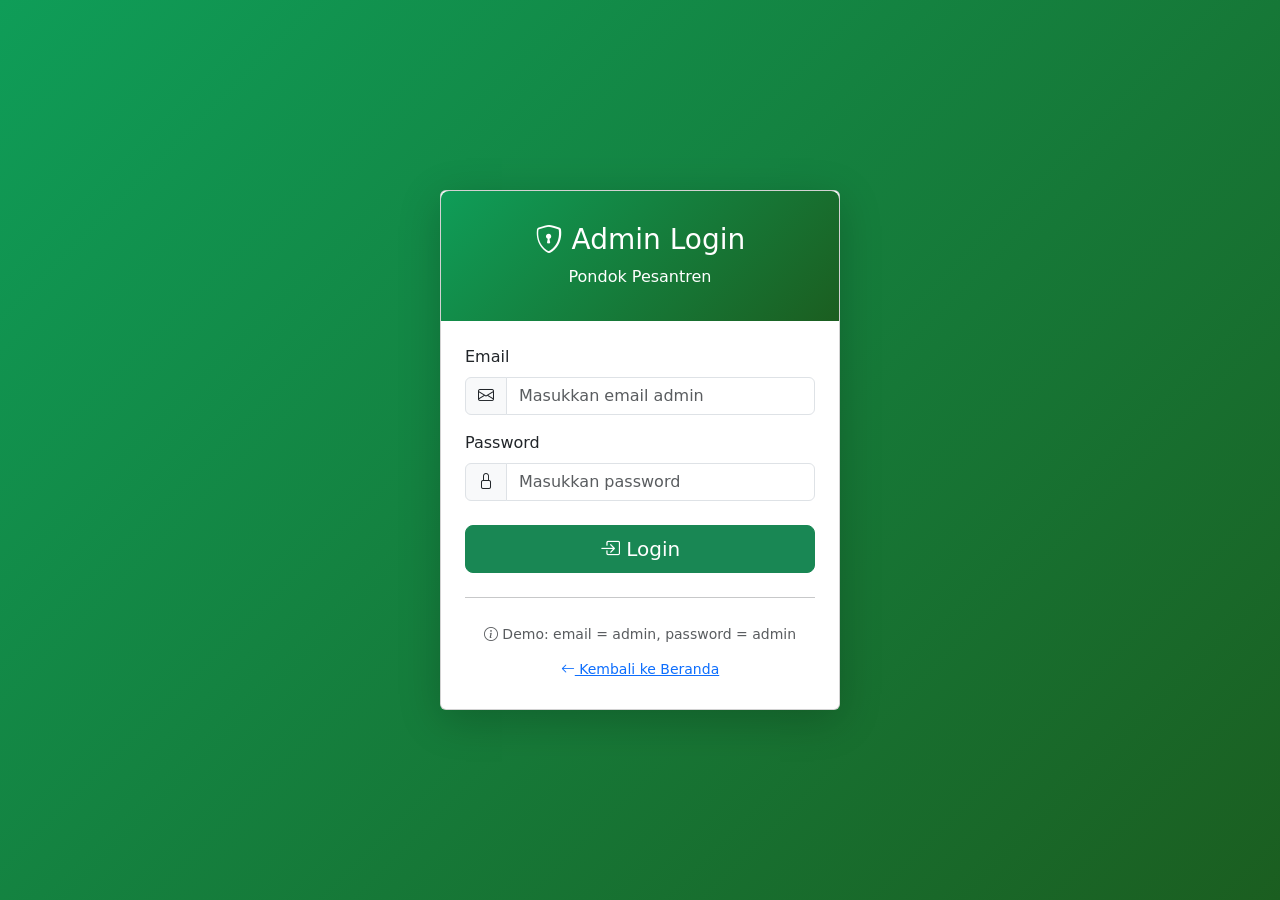
<file: public/login.html>
<!DOCTYPE html>
<html lang="id">
  <head>
    <meta charset="UTF-8" />
    <meta name="viewport" content="width=device-width, initial-scale=1.0" />
    <title>Login Admin - Pondok Pesantren</title>

    <!-- Bootstrap 5 -->
    <link
      href="https://cdn.jsdelivr.net/npm/bootstrap@5.3.0/dist/css/bootstrap.min.css"
      rel="stylesheet"
    />

    <!-- Bootstrap Icons -->
    <link
      rel="stylesheet"
      href="https://cdn.jsdelivr.net/npm/bootstrap-icons@1.10.0/font/bootstrap-icons.css"
    />

    <style>
      body {
        background: linear-gradient(135deg, #0f9d58 0%, #1b5e20 100%);
        min-height: 100vh;
        display: flex;
        align-items: center;
        justify-content: center;
      }

      .login-card {
        max-width: 400px;
        width: 100%;
        box-shadow: 0 10px 40px rgba(0, 0, 0, 0.2);
      }

      .login-header {
        background: linear-gradient(135deg, #0f9d58 0%, #1b5e20 100%);
        color: white;
        padding: 2rem;
        border-radius: 0.5rem 0.5rem 0 0;
      }
    </style>
  </head>
  <body>
    <div class="login-card">
      <div class="card">
        <div class="login-header text-center">
          <h3 class="mb-0"><i class="bi bi-shield-lock"></i> Admin Login</h3>
          <p class="mb-0 mt-2">Pondok Pesantren</p>
        </div>
        <div class="card-body p-4">
          <form id="loginForm">
            <div class="mb-3">
              <label for="email" class="form-label">Email</label>
              <div class="input-group">
                <span class="input-group-text">
                  <i class="bi bi-envelope"></i>
                </span>
                <input
                  type="text"
                  class="form-control"
                  id="email"
                  placeholder="Masukkan email admin"
                  required
                  autocomplete="username"
                />
              </div>
            </div>

            <div class="mb-4">
              <label for="password" class="form-label">Password</label>
              <div class="input-group">
                <span class="input-group-text">
                  <i class="bi bi-lock"></i>
                </span>
                <input
                  type="password"
                  class="form-control"
                  id="password"
                  placeholder="Masukkan password"
                  required
                  autocomplete="current-password"
                />
              </div>
            </div>

            <div
              class="alert alert-danger"
              id="errorAlert"
              style="display: none"
            >
              <i class="bi bi-exclamation-triangle"></i>
              <span id="errorMessage"></span>
            </div>

            <button type="submit" class="btn btn-success w-100 btn-lg">
              <i class="bi bi-box-arrow-in-right"></i> Login
            </button>
          </form>

          <hr class="my-4" />

          <div class="text-center">
            <small class="text-muted">
              <i class="bi bi-info-circle"></i> Demo: email = admin, password =
              admin
            </small>
            <br />
            <a href="/" class="btn btn-link btn-sm mt-2">
              <i class="bi bi-arrow-left"></i> Kembali ke Beranda
            </a>
          </div>
        </div>
      </div>
    </div>

    <!-- Bootstrap JS -->
    <script src="https://cdn.jsdelivr.net/npm/bootstrap@5.3.0/dist/js/bootstrap.bundle.min.js"></script>

    <script>
      // Cek apakah sudah login
      if (localStorage.getItem("isAdminLoggedIn") === "true") {
        window.location.href = "/admin";
      }

      document.getElementById("loginForm").addEventListener("submit", (e) => {
        e.preventDefault();

        const email = document.getElementById("email").value.trim();
        const password = document.getElementById("password").value;
        const errorAlert = document.getElementById("errorAlert");
        const errorMessage = document.getElementById("errorMessage");

        // Simple validation (hardcoded for demo)
        if (email === "admin" && password === "admin") {
          // Set login flag
          localStorage.setItem("isAdminLoggedIn", "true");
          localStorage.setItem("adminEmail", email);

          // Redirect to admin dashboard
          window.location.href = "/admin";
        } else {
          errorMessage.textContent = "Email atau password salah!";
          errorAlert.style.display = "block";

          // Hide error after 3 seconds
          setTimeout(() => {
            errorAlert.style.display = "none";
          }, 3000);
        }
      });
    </script>
  </body>
</html>
</file>
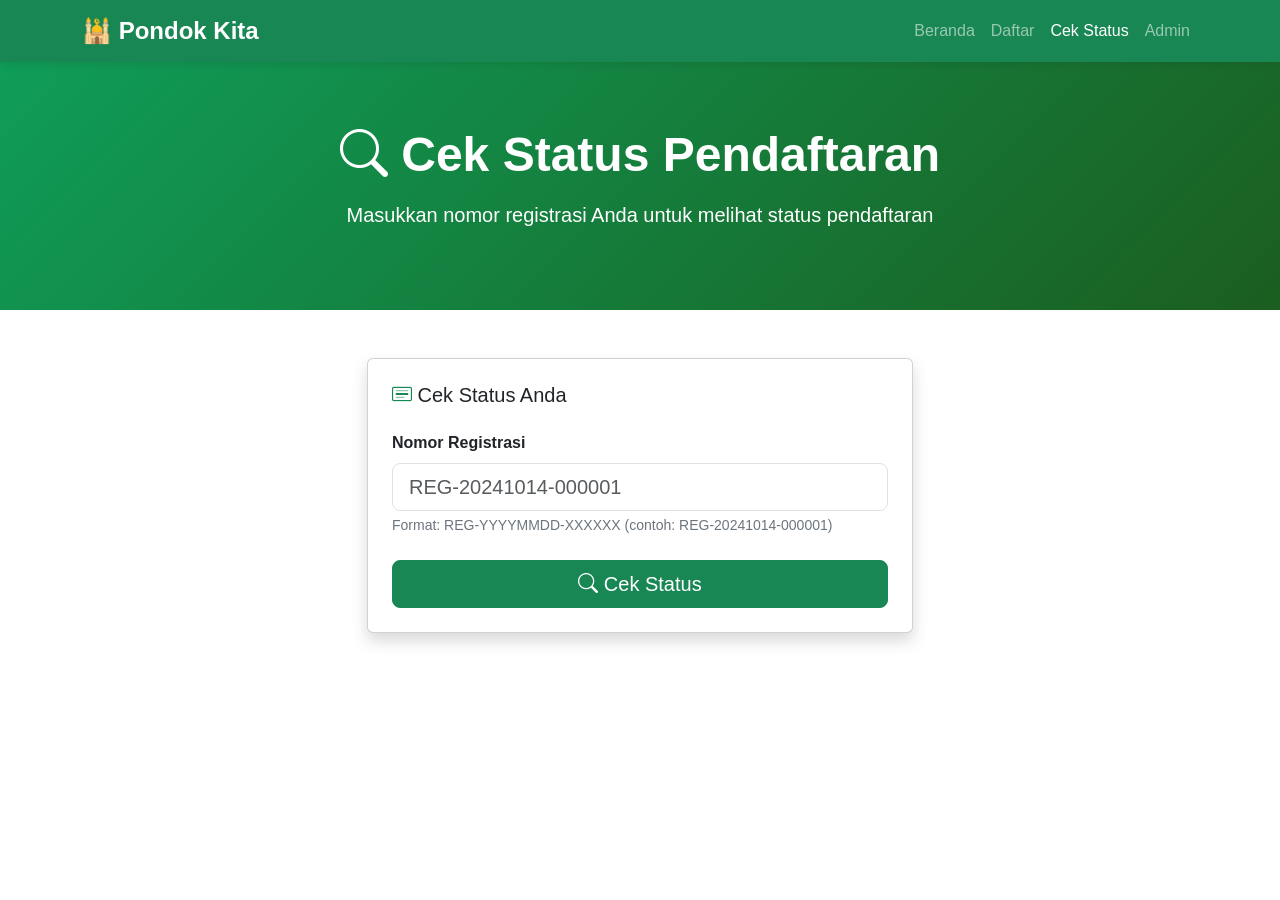
<file: public/pembayaran.html>
<!DOCTYPE html>
<html lang="id">
  <head>
    <meta charset="UTF-8" />
    <meta name="viewport" content="width=device-width, initial-scale=1.0" />
    <title>Pembayaran Pendaftaran - Pondok Pesantren</title>

    <!-- Bootstrap 5 -->
    <link
      href="https://cdn.jsdelivr.net/npm/bootstrap@5.3.0/dist/css/bootstrap.min.css"
      rel="stylesheet"
    />

    <!-- Bootstrap Icons -->
    <link
      rel="stylesheet"
      href="https://cdn.jsdelivr.net/npm/bootstrap-icons@1.10.0/font/bootstrap-icons.css"
    />

    <style>
      body {
        background: linear-gradient(135deg, #0f9d58 0%, #1b5e20 100%);
        min-height: 100vh;
        padding: 20px 0;
      }

      .payment-card {
        background: white;
        border-radius: 15px;
        box-shadow: 0 10px 30px rgba(0, 0, 0, 0.2);
        overflow: hidden;
      }

      .payment-header {
        background: linear-gradient(135deg, #0f9d58 0%, #1b5e20 100%);
        color: white;
        padding: 30px;
        text-align: center;
      }

      .payment-body {
        padding: 30px;
      }

      .info-box {
        background: #f8f9fa;
        border-left: 4px solid #0f9d58;
        padding: 15px;
        margin-bottom: 20px;
        border-radius: 5px;
      }

      .bank-info {
        background: linear-gradient(135deg, #e3f2fd 0%, #bbdefb 100%);
        padding: 20px;
        border-radius: 10px;
        margin: 20px 0;
      }

      .bank-detail {
        background: white;
        padding: 15px;
        border-radius: 8px;
        margin: 10px 0;
        border: 2px solid #2196f3;
      }

      .copy-btn {
        cursor: pointer;
        transition: all 0.3s;
      }

      .copy-btn:hover {
        transform: scale(1.1);
      }

      .upload-area {
        border: 2px dashed #0f9d58;
        border-radius: 10px;
        padding: 30px;
        text-align: center;
        background: #f8f9fa;
        cursor: pointer;
        transition: all 0.3s;
      }

      .upload-area:hover {
        background: #e8f5e9;
        border-color: #1b5e20;
      }

      .upload-area.dragover {
        background: #c8e6c9;
        border-color: #2e7d32;
      }

      .preview-img {
        max-width: 100%;
        max-height: 300px;
        border-radius: 10px;
        margin-top: 15px;
      }

      .step-indicator {
        display: flex;
        justify-content: space-between;
        margin-bottom: 30px;
      }

      .step {
        flex: 1;
        text-align: center;
        position: relative;
        padding: 10px;
      }

      .step::before {
        content: "";
        position: absolute;
        top: 20px;
        left: 50%;
        width: 100%;
        height: 2px;
        background: #ddd;
        z-index: -1;
      }

      .step:first-child::before {
        display: none;
      }

      .step-number {
        width: 40px;
        height: 40px;
        background: #ddd;
        border-radius: 50%;
        display: inline-flex;
        align-items: center;
        justify-content: center;
        font-weight: bold;
        margin-bottom: 5px;
      }

      .step.active .step-number {
        background: #0f9d58;
        color: white;
      }

      .step.completed .step-number {
        background: #4caf50;
        color: white;
      }

      @media (max-width: 768px) {
        .payment-body {
          padding: 20px;
        }

        .step-indicator {
          flex-direction: column;
        }

        .step::before {
          display: none;
        }
      }
    </style>
  </head>
  <body>
    <div class="container">
      <div class="row justify-content-center">
        <div class="col-lg-8">
          <div class="payment-card">
            <div class="payment-header">
              <h3><i class="bi bi-credit-card"></i> Pembayaran Pendaftaran</h3>
              <p class="mb-0">Pondok Pesantren</p>
            </div>

            <div class="payment-body">
              <!-- Step Indicator -->
              <div class="step-indicator">
                <div class="step completed">
                  <div class="step-number">1</div>
                  <small>Cek Status</small>
                </div>
                <div class="step active">
                  <div class="step-number">2</div>
                  <small>Pembayaran</small>
                </div>
                <div class="step">
                  <div class="step-number">3</div>
                  <small>Selesai</small>
                </div>
              </div>

              <!-- Info Pendaftar -->
              <div class="info-box">
                <h6 class="mb-2">
                  <i class="bi bi-person-circle"></i> Informasi Pendaftar
                </h6>
                <div class="row">
                  <div class="col-md-6">
                    <small class="text-muted">Nomor Registrasi</small>
                    <p class="mb-1 fw-bold" id="nomorRegistrasi">-</p>
                  </div>
                  <div class="col-md-6">
                    <small class="text-muted">Nama Lengkap</small>
                    <p class="mb-1 fw-bold" id="namaLengkap">-</p>
                  </div>
                </div>
              </div>

              <!-- Informasi Pembayaran -->
              <div class="alert alert-info">
                <h6><i class="bi bi-info-circle"></i> Informasi Pembayaran</h6>
                <ul class="mb-0">
                  <li>Biaya pendaftaran: <strong>Rp 500.000,-</strong></li>
                  <li>Pembayaran dilakukan melalui transfer bank</li>
                  <li>Upload bukti transfer setelah melakukan pembayaran</li>
                  <li>Verifikasi pembayaran maksimal 2x24 jam</li>
                </ul>
              </div>

              <!-- Bank Information -->
              <div class="bank-info">
                <h5 class="text-center mb-3">
                  <i class="bi bi-bank"></i> Transfer ke Rekening
                </h5>

                <div class="bank-detail">
                  <div
                    class="d-flex justify-content-between align-items-center mb-2"
                  >
                    <small class="text-muted">Bank</small>
                    <strong>BRI (Bank Rakyat Indonesia)</strong>
                  </div>
                  <div
                    class="d-flex justify-content-between align-items-center mb-2"
                  >
                    <small class="text-muted">Nomor Rekening</small>
                    <div>
                      <strong id="nomorRekening">0012-01-123456-78-9</strong>
                      <i
                        class="bi bi-clipboard copy-btn ms-2"
                        onclick="copyToClipboard('nomorRekening')"
                        title="Copy"
                      ></i>
                    </div>
                  </div>
                  <div
                    class="d-flex justify-content-between align-items-center mb-2"
                  >
                    <small class="text-muted">Atas Nama</small>
                    <strong>Yayasan Pondok Pesantren</strong>
                  </div>
                  <div
                    class="d-flex justify-content-between align-items-center"
                  >
                    <small class="text-muted">Jumlah Transfer</small>
                    <div>
                      <strong class="text-danger" id="jumlahTransfer"
                        >Rp 500.000</strong
                      >
                      <i
                        class="bi bi-clipboard copy-btn ms-2"
                        onclick="copyToClipboard('jumlahTransfer')"
                        title="Copy"
                      ></i>
                    </div>
                  </div>
                </div>

                <div class="alert alert-warning mt-3 mb-0">
                  <small
                    ><i class="bi bi-exclamation-triangle"></i>
                    <strong>Penting:</strong> Transfer sesuai nominal yang
                    tertera agar memudahkan verifikasi</small
                  >
                </div>
              </div>

              <!-- Form Upload Bukti -->
              <form id="uploadForm">
                <h6 class="mb-3">
                  <i class="bi bi-cloud-upload"></i> Upload Bukti Pembayaran
                </h6>

                <!-- Upload Area -->
                <div class="mb-3">
                  <label class="form-label"
                    >Bukti Transfer <span class="text-danger">*</span></label
                  >
                  <div
                    class="upload-area"
                    id="uploadArea"
                    onclick="document.getElementById('fileInput').click()"
                  >
                    <i
                      class="bi bi-cloud-upload"
                      style="font-size: 3rem; color: #0f9d58"
                    ></i>
                    <h6 class="mt-2">Klik untuk upload atau drag & drop</h6>
                    <p class="text-muted mb-0">
                      Format: JPG, PNG, PDF (Max 2MB)
                    </p>
                    <input
                      type="file"
                      id="fileInput"
                      hidden
                      accept="image/jpeg,image/png,application/pdf"
                      required
                    />
                  </div>
                  <div
                    id="previewArea"
                    class="text-center"
                    style="display: none"
                  >
                    <img id="previewImg" class="preview-img" alt="Preview" />
                    <p id="fileName" class="mt-2 fw-bold"></p>
                    <button
                      type="button"
                      class="btn btn-sm btn-danger"
                      onclick="removeFile()"
                    >
                      <i class="bi bi-trash"></i> Hapus
                    </button>
                  </div>
                </div>

                <!-- Catatan Tambahan -->
                <div class="mb-3">
                  <label class="form-label">Catatan (Opsional)</label>
                  <textarea
                    class="form-control"
                    id="catatan"
                    rows="3"
                    placeholder="Tambahkan catatan jika diperlukan"
                  ></textarea>
                </div>

                <!-- Submit Button -->
                <div class="d-grid gap-2">
                  <button
                    type="submit"
                    class="btn btn-success btn-lg"
                    id="submitBtn"
                  >
                    <i class="bi bi-send"></i> Kirim Bukti Pembayaran
                  </button>
                  <a href="/cek-status.html" class="btn btn-outline-secondary">
                    <i class="bi bi-arrow-left"></i> Kembali
                  </a>
                </div>
              </form>
            </div>
          </div>
        </div>
      </div>
    </div>

    <!-- Bootstrap JS -->
    <script src="https://cdn.jsdelivr.net/npm/bootstrap@5.3.0/dist/js/bootstrap.bundle.min.js"></script>

    <script>
      // Get data from URL params
      const urlParams = new URLSearchParams(window.location.search);
      const nomorReg = urlParams.get("nomor");
      const nama = urlParams.get("nama");

      // Redirect if no params
      if (!nomorReg || !nama) {
        alert("Data tidak lengkap. Silakan cek status terlebih dahulu.");
        window.location.href = "/cek-status.html";
      }

      // Set data pendaftar
      document.getElementById("nomorRegistrasi").textContent = nomorReg;
      document.getElementById("namaLengkap").textContent = nama;

      // File input handler
      const fileInput = document.getElementById("fileInput");
      const uploadArea = document.getElementById("uploadArea");
      const previewArea = document.getElementById("previewArea");
      const previewImg = document.getElementById("previewImg");
      const fileName = document.getElementById("fileName");

      fileInput.addEventListener("change", handleFileSelect);

      // Drag and drop
      uploadArea.addEventListener("dragover", (e) => {
        e.preventDefault();
        uploadArea.classList.add("dragover");
      });

      uploadArea.addEventListener("dragleave", () => {
        uploadArea.classList.remove("dragover");
      });

      uploadArea.addEventListener("drop", (e) => {
        e.preventDefault();
        uploadArea.classList.remove("dragover");
        const files = e.dataTransfer.files;
        if (files.length > 0) {
          fileInput.files = files;
          handleFileSelect();
        }
      });

      function handleFileSelect() {
        const file = fileInput.files[0];
        if (!file) return;

        // Validate file size (2MB)
        if (file.size > 2 * 1024 * 1024) {
          alert("Ukuran file terlalu besar! Maksimal 2MB");
          fileInput.value = "";
          return;
        }

        // Show preview
        uploadArea.style.display = "none";
        previewArea.style.display = "block";
        fileName.textContent = file.name;

        if (file.type.startsWith("image/")) {
          const reader = new FileReader();
          reader.onload = (e) => {
            previewImg.src = e.target.result;
            previewImg.style.display = "block";
          };
          reader.readAsDataURL(file);
        } else {
          previewImg.style.display = "none";
        }
      }

      function removeFile() {
        fileInput.value = "";
        uploadArea.style.display = "block";
        previewArea.style.display = "none";
        previewImg.src = "";
      }

      // Copy to clipboard
      function copyToClipboard(elementId) {
        const text = document.getElementById(elementId).textContent;
        navigator.clipboard.writeText(text.replace(/[^\d]/g, "")).then(() => {
          alert("Berhasil disalin!");
        });
      }

      // Form submit
      document
        .getElementById("uploadForm")
        .addEventListener("submit", async (e) => {
          e.preventDefault();

          const submitBtn = document.getElementById("submitBtn");
          const originalText = submitBtn.innerHTML;

          try {
            submitBtn.disabled = true;
            submitBtn.innerHTML =
              '<i class="bi bi-hourglass-split"></i> Mengirim...';

            // Get form data
            const file = fileInput.files[0];
            const catatan = document.getElementById("catatan").value;

            // Convert file to base64
            const base64File = await fileToBase64(file);

            // Upload file first
            const uploadResponse = await fetch("/api/upload_file", {
              method: "POST",
              headers: { "Content-Type": "application/json" },
              body: JSON.stringify({
                file: base64File.split(",")[1],
                fileName: file.name,
                fileType: "bukti_pembayaran",
                mimeType: file.type,
                nomorRegistrasi: nomorReg,
              }),
            });

            const uploadResult = await uploadResponse.json();

            if (!uploadResponse.ok) {
              throw new Error(uploadResult.error || "Upload file gagal");
            }

            // Submit pembayaran data
            const response = await fetch("/api/pembayaran_submit", {
              method: "POST",
              headers: { "Content-Type": "application/json" },
              body: JSON.stringify({
                nomor_registrasi: nomorReg,
                nama_lengkap: nama,
                nomor_rekening: "",
                nama_rekening: "",
                bukti_pembayaran: uploadResult.url,
                catatan: catatan,
              }),
            });

            const result = await response.json();

            if (response.ok) {
              alert(
                "✅ Bukti pembayaran berhasil dikirim!\n\nNomor Pembayaran: " +
                  result.nomor_pembayaran +
                  "\n\nMohon tunggu verifikasi dari admin maksimal 2x24 jam."
              );
              window.location.href = "/cekstatus.html?nomor=" + nomorReg;
            } else {
              throw new Error(result.error || "Gagal mengirim data");
            }
          } catch (error) {
            console.error("Error:", error);
            alert("❌ Terjadi kesalahan: " + error.message);
            submitBtn.disabled = false;
            submitBtn.innerHTML = originalText;
          }
        });

      // Helper function
      function fileToBase64(file) {
        return new Promise((resolve, reject) => {
          const reader = new FileReader();
          reader.onload = () => resolve(reader.result);
          reader.onerror = reject;
          reader.readAsDataURL(file);
        });
      }
    </script>
  </body>
</html>
</file>
<file: assets/css/styles.css>
/* Custom Styles - Pondok Pesantren */
:root {
  --primary-green: #0f9d58;
  --dark-green: #1b5e20;
  --hover-green: #0d7d46;
}

body {
  font-family: "Segoe UI", Tahoma, Geneva, Verdana, sans-serif;
}

/* Navbar Styles */
.navbar {
  box-shadow: 0 2px 10px rgba(0, 0, 0, 0.1);
}

.navbar-brand {
  font-size: 1.5rem;
}

.navbar-toggler {
  border-color: rgba(255, 255, 255, 0.5);
}

.navbar-toggler-icon {
  background-image: url("data:image/svg+xml,%3csvg xmlns='http://www.w3.org/2000/svg' viewBox='0 0 30 30'%3e%3cpath stroke='rgba%28255, 255, 255, 0.8%29' stroke-linecap='round' stroke-miterlimit='10' stroke-width='2' d='M4 7h22M4 15h22M4 23h22'/%3e%3c/svg%3e");
}

/* Button Styles */
.btn {
  transition: all 0.3s ease;
}

.btn:hover {
  transform: translateY(-2px);
  box-shadow: 0 5px 15px rgba(0, 0, 0, 0.2);
}

/* Card Hover Effects */
.card {
  transition: all 0.3s ease;
}

.card:hover {
  transform: translateY(-5px);
  box-shadow: 0 10px 30px rgba(0, 0, 0, 0.15) !important;
}

.card:hover .feature-icon {
  transform: scale(1.1) rotate(5deg);
}

/* Feature Icons */
.feature-icon {
  transition: transform 0.3s ease;
}

/* Form Styles */
.form-control:focus,
.form-select:focus {
  border-color: var(--primary-green);
  box-shadow: 0 0 0 0.25rem rgba(15, 157, 88, 0.25);
}

.form-label {
  font-weight: 500;
  margin-bottom: 0.5rem;
}

.form-text {
  font-size: 0.875rem;
  color: #6c757d;
}

/* Validation Styles */
.was-validated .form-control:valid,
.was-validated .form-select:valid {
  border-color: var(--primary-green);
}

.was-validated .form-control:invalid,
.was-validated .form-select:invalid {
  border-color: #dc3545;
}

/* Table Styles */
.table {
  font-size: 0.95rem;
}

.table thead th {
  font-weight: 600;
  text-transform: uppercase;
  font-size: 0.85rem;
  letter-spacing: 0.5px;
  background-color: #f8f9fa;
}

.table-hover tbody tr:hover {
  background-color: rgba(15, 157, 88, 0.05);
}

/* Badge Styles */
.badge {
  padding: 0.5em 0.8em;
  font-weight: 500;
}

/* Stats Cards */
.card.bg-primary,
.card.bg-warning,
.card.bg-success,
.card.bg-danger {
  border: none;
  box-shadow: 0 4px 15px rgba(0, 0, 0, 0.1);
}

/* Loading Spinner */
.spinner-border {
  width: 1rem;
  height: 1rem;
  border-width: 0.15em;
}

/* Alert Styles */
.alert {
  border-radius: 0.5rem;
  border: none;
}

.alert-success {
  background-color: #d4edda;
  color: #155724;
}

.alert-danger {
  background-color: #f8d7da;
  color: #721c24;
}

/* Responsive */
@media (max-width: 768px) {
  .navbar-brand {
    font-size: 1.2rem;
  }

  .table {
    font-size: 0.85rem;
  }

  .btn-sm {
    padding: 0.25rem 0.4rem;
    font-size: 0.75rem;
  }

  .display-5 {
    font-size: 2rem;
  }
}

/* Pagination */
.pagination .page-link {
  color: var(--primary-green);
}

.pagination .page-item.active .page-link {
  background-color: var(--primary-green);
  border-color: var(--primary-green);
}

.pagination .page-link:hover {
  color: var(--hover-green);
}

/* Footer */
footer {
  margin-top: auto;
}

/* Custom Scrollbar */
::-webkit-scrollbar {
  width: 10px;
}

::-webkit-scrollbar-track {
  background: #f1f1f1;
}

::-webkit-scrollbar-thumb {
  background: var(--primary-green);
  border-radius: 5px;
}

::-webkit-scrollbar-thumb:hover {
  background: var(--hover-green);
}

/* Animation Classes */
.animate-fade-in {
  animation: fadeIn 0.5s ease-in;
}

@keyframes fadeIn {
  from {
    opacity: 0;
    transform: translateY(20px);
  }
  to {
    opacity: 1;
    transform: translateY(0);
  }
}

/* Sticky Navbar */
.navbar.sticky-top {
  transition: all 0.3s ease;
}

.navbar.sticky-top.scrolled {
  box-shadow: 0 4px 20px rgba(0, 0, 0, 0.15);
}
</file>
